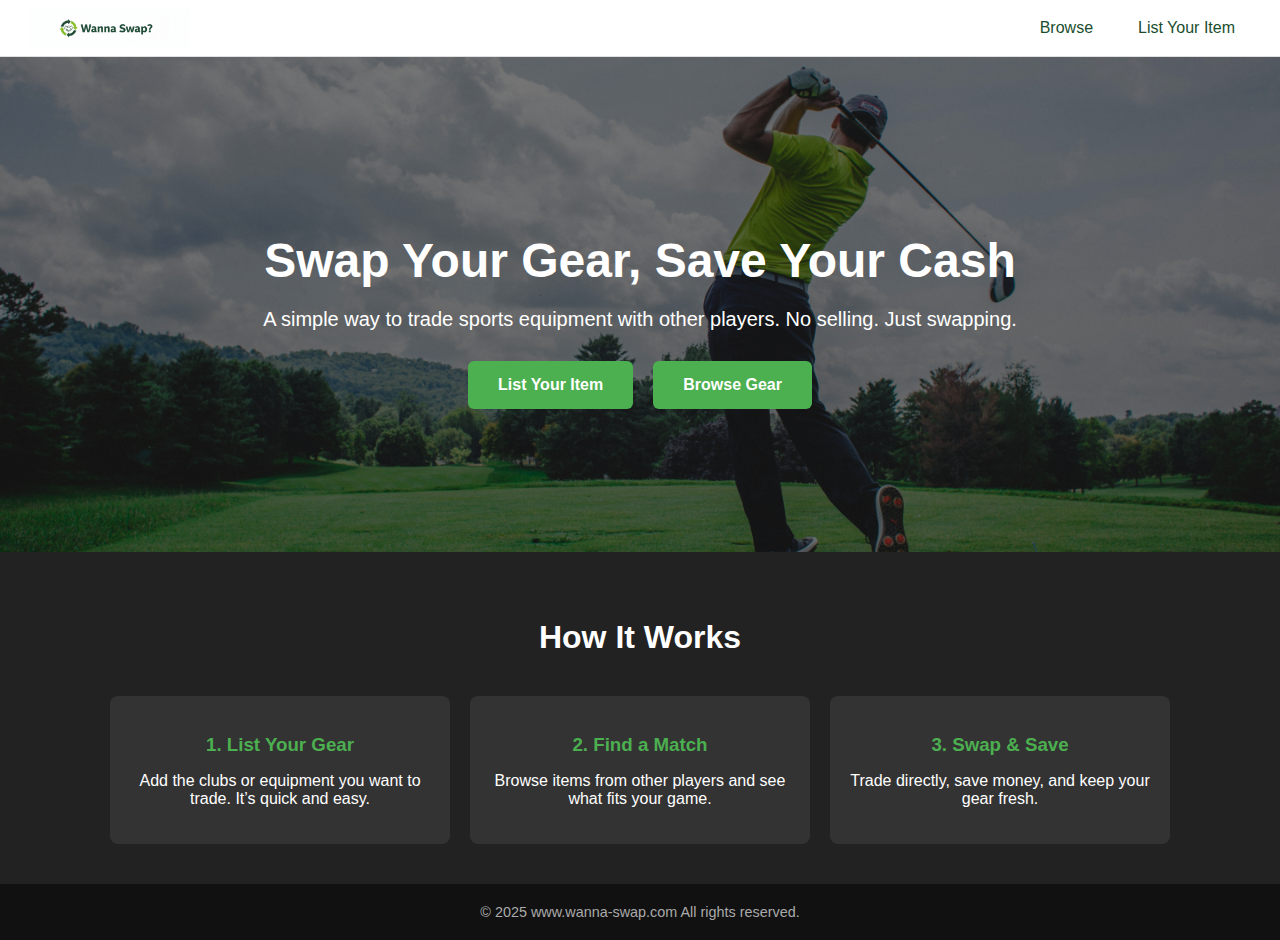
<file: index.html>
<!DOCTYPE html>
<html lang="en">
<head>
  <meta charset="UTF-8" />
  <meta name="viewport" content="width=device-width, initial-scale=1.0" />
  <title>Wanna-Swap | Trade Sports Gear</title>
  <link rel="stylesheet" href="css/style.css">
  </head>
<body>
  <nav>
    <a href="index.html">
      <img src="images/wannaswap-logo.png" alt="Wanna-Swap Logo" class="logo">
    </a>
    <button class="nav-toggle" aria-label="toggle navigation">
      <span class="hamburger"></span>
    </button>
    <div class="nav-menu">
      <a href="browse.html">Browse</a>
      <a href="list-item.html">List Your Item</a>
    </div>
  </nav>

  <section class="hero">
    <div class="hero-content">
      <h1>Swap Your Gear, Save Your Cash</h1>
      <p>A simple way to trade sports equipment with other players. No selling. Just swapping.</p>
      <div class="hero-buttons">
        <a href="list-item.html" class="cta-btn">List Your Item</a>
        <a href="browse.html" class="cta-btn">Browse Gear</a>
      </div>
    </div>
  </section>

  <section id="how-it-works" class="how-it-works">
    <h2>How It Works</h2>
    <div class="columns">
      <div class="column"><h3>1. List Your Gear</h3><p>Add the clubs or equipment you want to trade. It’s quick and easy.</p></div>
      <div class="column"><h3>2. Find a Match</h3><p>Browse items from other players and see what fits your game.</p></div>
      <div class="column"><h3>3. Swap & Save</h3><p>Trade directly, save money, and keep your gear fresh.</p></div>
    </div>
  </section>

  <form name="listing-form" netlify netlify-honeypot="bot-field" hidden>
    <input type="text" name="name" />
    <textarea name="description"></textarea>
    <select name="category"></select>
    <input type="url" name="imageURL" />
    <input type="email" name="contactEmail" />
    <textarea name="seeking"></textarea>
  </form>

  <footer>
    &copy; 2025 www.wanna-swap.com All rights reserved.
  </footer>
  
  <script src="js/main.js"></script>
</body>
</html>
</file>
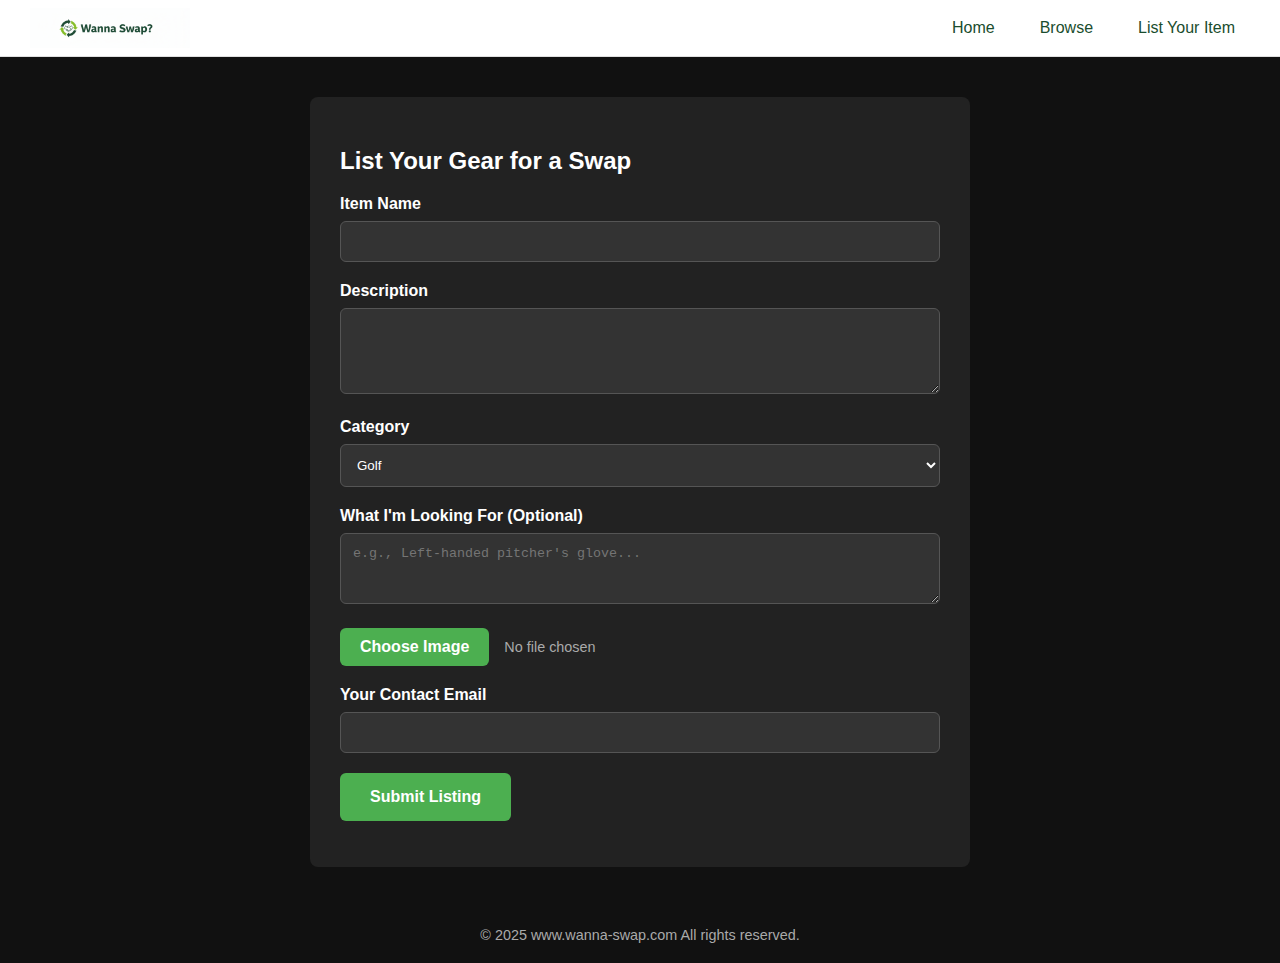
<file: list-item.html>
<!DOCTYPE html>
<html lang="en">
<head>
  <meta charset="UTF-8">
  <meta name="viewport" content="width=device-width, initial-scale=1.0">
  <title>List Your Item - Wanna-Swap</title>
  <link rel="stylesheet" href="css/style.css">
</head>
<body>
  <nav>
    <a href="index.html">
      <img src="images/wannaswap-logo.png" alt="Wanna-Swap Logo" class="logo">
    </a>
    <button class="nav-toggle" aria-label="toggle navigation">
      <span class="hamburger"></span>
    </button>
    <div class="nav-menu">
      <a href="index.html">Home</a>
      <a href="browse.html">Browse</a>
      <a href="list-item.html">List Your Item</a>
    </div>
  </nav>

  <main>
    <div class="form-container">
      <h2>List Your Gear for a Swap</h2>
      <form id="listing-form" name="listing-form" data-netlify="true" netlify-honeypot="bot-field">
        <input type="hidden" name="form-name" value="listing-form" />
        <p hidden><label>Don’t fill this out: <input name="bot-field" /></label></p>
        <div class="form-group"><label for="name">Item Name</label><input type="text" id="name" name="name" required></div>
        <div class="form-group"><label for="description">Description</label><textarea id="description" name="description" rows="4" required></textarea></div>
        <div class="form-group">
          <label for="category">Category</label>
          <select id="category" name="category">
            <option value="Golf">Golf</option>
            <option value="Hockey">Hockey</option>
            <option value="Baseball">Baseball</option>
            <option value="Football">Football</option>
            <option value="Other">Other</option>
          </select>
        </div>
         <div class="form-group">
          <label for="seeking">What I'm Looking For (Optional)</label>
          <textarea id="seeking" name="seeking" rows="3" placeholder="e.g., Left-handed pitcher's glove..."></textarea>
        </div>
        <div class="form-group">
          <label for="imageFile" class="custom-file-upload"><span class="cta-btn file-upload-button">Choose Image</span><span id="file-name" class="file-name">No file chosen</span><input type="file" id="imageFile" accept="image/png, image/jpeg, image/gif" required></label>
        </div>
        <input type="hidden" id="imageURL" name="imageURL">
        <div class="form-group"><label for="contactEmail">Your Contact Email</label><input type="email" id="contactEmail" name="contactEmail" required></div>
        <button type="submit" class="cta-btn">Submit Listing</button>
        <p id="form-status" style="margin-top: 15px;"></p>
      </form>
    </div>
  </main>

  <footer>
    &copy; 2025 www.wanna-swap.com All rights reserved.
  </footer>

  <script src="js/list-item.js"></script>
  <script src="js/main.js"></script>
</body>
</html>
</file>
<file: css/style.css>
/* File: css/style.css */
:root {
  --green-accent: #4CAF50;
  --green-accent-hover: #45a049;
}
body { margin: 0; font-family: Arial, sans-serif; color: #fff; background: #111; display: flex; flex-direction: column; min-height: 100vh; }
body.modal-open { overflow: hidden; }
main { flex: 1; padding: 40px 20px; }
nav { background: #FFFFFF; padding: 8px 30px; display: flex; justify-content: space-between; align-items: center; border-bottom: 1px solid #E0E0E0; position: relative; z-index: 100; color: #1A4D2E; }
.logo { height: 40px; width: auto; display: block; }
.nav-menu { display: flex; align-items: center; gap: 15px; }
.nav-menu a { color: #1A4D2E; text-decoration: none; padding: 8px 15px; border-radius: 6px; transition: background 0.3s; }
.nav-menu a:hover { background: #E0E0E0; }
.hero { position: relative; min-height: 55vh; display: flex; justify-content: center; align-items: center; text-align: center; background-image: linear-gradient(rgba(0, 0, 0, 0.5), rgba(0, 0, 0, 0.5)), url('../images/golf-bg2.jpg'); background-size: cover; background-position: center; background-repeat: no-repeat; }
.hero-content h1 { font-size: 3rem; margin-bottom: 20px; }
.hero-content p { font-size: 1.25rem; margin-bottom: 30px; }
.hero-buttons { display: flex; justify-content: center; gap: 20px; flex-wrap: wrap; }
.cta-btn { background: var(--green-accent); color: #fff; padding: 15px 30px; border: none; border-radius: 6px; font-size: 1rem; font-weight: bold; text-decoration: none; transition: background 0.3s; white-space: nowrap; cursor: pointer;}
.cta-btn:hover { background: var(--green-accent-hover); }
.how-it-works { background: #222; padding: 40px 20px; text-align: center; }
.how-it-works h2 { font-size: 2rem; margin-bottom: 40px; }
.columns { display: flex; flex-wrap: wrap; gap: 20px; justify-content: center; max-width: 1200px; margin: 0 auto; }
.column { background: #333; padding: 20px; border-radius: 8px; flex: 1; min-width: 250px; max-width: 300px; }
.column h3 { margin-bottom: 15px; color: var(--green-accent); }
.browse-grid { display: grid; grid-template-columns: repeat(auto-fill, minmax(280px, 1fr)); gap: 20px; max-width: 1200px; margin: 0 auto; }
.listing-card { background: #222; border-radius: 8px; overflow: hidden; border: 1px solid #333; display: flex; flex-direction: column; }
.listing-card img { width: 100%; height: 180px; object-fit: contain; background-color: #333; cursor: pointer; }
.listing-card-content { padding: 15px; flex-grow: 1; display: flex; flex-direction: column; }
.listing-card-content h3 { margin-top: 0; color: var(--green-accent); }
.listing-card-content p { flex-grow: 1; margin-bottom: 10px; } /* Added margin */
.contact-swapper-btn { padding: 10px 20px; margin-top: auto; }
.form-container { max-width: 600px; margin: 0 auto; background: #222; padding: 30px; border-radius: 8px; }
.form-group { margin-bottom: 20px; }
.form-group label:not(.custom-file-upload) { display: block; margin-bottom: 8px; font-weight: bold; }
.form-group input, .form-group textarea, .form-group select { width: 100%; padding: 12px; background: #333; border: 1px solid #555; color: #fff; border-radius: 6px; box-sizing: border-box; }
.custom-file-upload { display: flex; align-items: center; cursor: pointer; }
.custom-file-upload input[type="file"] { display: none; }
.file-upload-button { padding: 10px 20px; margin-right: 15px; }
.file-name { color: #aaa; font-size: 0.9rem; white-space: nowrap; overflow: hidden; text-overflow: ellipsis; }
.modal-overlay { display: none; position: fixed; z-index: 1001; left: 0; top: 0; width: 100%; height: 100%; overflow: auto; background-color: rgba(0, 0, 0, 0.8); justify-content: center; align-items: center; }
.modal-content { margin: auto; display: block; max-width: 90%; max-height: 80%; }
.modal-close { position: absolute; top: 15px; right: 35px; color: #f1f1f1; font-size: 40px; font-weight: bold; transition: 0.3s; cursor: pointer; }
.modal-close:hover, .modal-close:focus { color: #bbb; text-decoration: none; }
.contact-form-container { position: relative; color: #fff; }
.contact-form-container h3 { margin-top: 0; color: var(--green-accent); }
.contact-form-container p { font-size: 0.9rem; color: #aaa; margin-bottom: 20px; }
.contact-modal-close { position: absolute; top: 10px; right: 20px; }
footer { background: #111; text-align: center; padding: 20px; font-size: 0.9rem; color: #aaa; margin-top: auto; }
.nav-toggle { display: none; background: transparent; border: none; cursor: pointer; padding: 0; z-index: 1000; }
.hamburger { background: #1A4D2E; display: block; position: relative; width: 25px; height: 2px; transition: all 0.2s ease-in-out; }
.hamburger::before, .hamburger::after { content: ''; position: absolute; width: 25px; height: 2px; background: #1A4D2E; transition: all 0.2s ease-in-out; }
.hamburger::before { top: -8px; }
.hamburger::after { bottom: -8px; }
@media (max-width: 767px) {
  .nav-toggle { display: block; }
  .nav-menu { display: none; position: absolute; top: 100%; right: 0; width: 200px; background: #FFFFFF; flex-direction: column; align-items: flex-start; padding: 10px 0; border-top: 1px solid #E0E0E0; box-shadow: 0 8px 16px rgba(0,0,0,0.1); }
  .nav-menu.active { display: flex; }
  .nav-menu a { margin: 5px 0; width: 100%; text-align: left; padding: 10px 20px; box-sizing: border-box; color: #1A4D2E; }
  .nav-toggle.active .hamburger { background: transparent; }
  .nav-toggle.active .hamburger::before { transform: rotate(45deg); top: 0; background: #1A4D2E; }
  .nav-toggle.active .hamburger::after { transform: rotate(-45deg); bottom: 0; background: #1A4D2E; }
}

/* === NEW: Filter Button Styles === */
.filter-container {
  text-align: center;
  margin-bottom: 30px;
}

.filter-btn {
  background-color: #333;
  color: #fff;
  border: 1px solid #555;
  padding: 10px 20px;
  margin: 5px;
  border-radius: 6px;
  cursor: pointer;
  transition: background-color 0.3s, color 0.3s;
}

.filter-btn:hover {
  background-color: #555;
}

.filter-btn.active {
  background-color: var(--green-accent);
  color: #fff;
  border-color: var(--green-accent);
}
</file>
